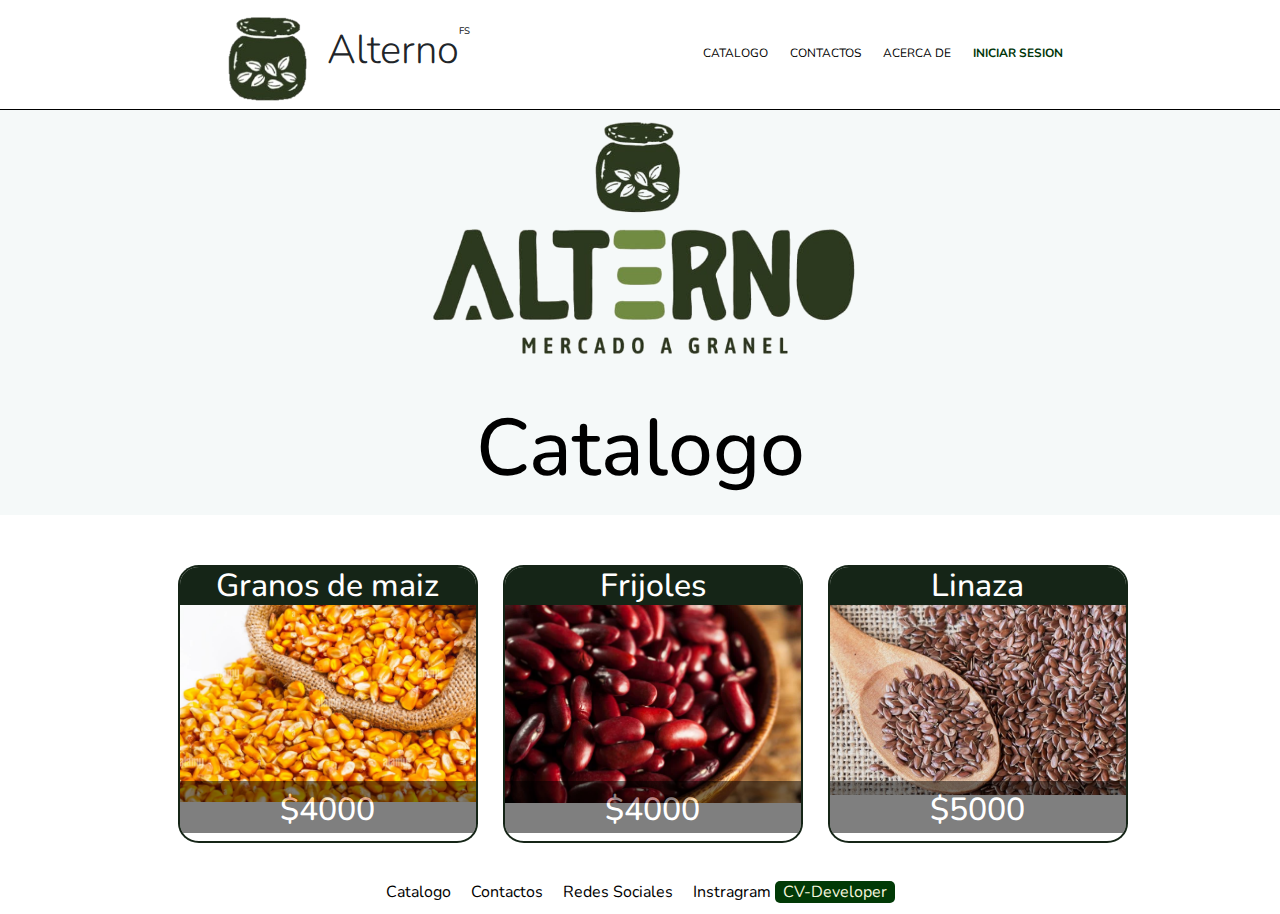
<file: index.html>
<!DOCTYPE html>
<html lang="en">
	<head>
		<meta charset= "utf-8">
		<link rel="stylesheet" href="css/stylemovil.css">										
		<meta name="viewport"  content="width=device-width initial-scale=1.0">
		<link rel="stylesheet" type="text/css" href="css/slider.css">
    	<link
	    rel="stylesheet"
    	href="https://unpkg.com/swiper/swiper-bundle.min.css"
    	/>         
		<link rel="stylesheet" href="https://cdnjs.cloudflare.com/ajax/libs/font-awesome/5.15.3/css/all.min.css" integrity="sha512-iBBXm8fW90+nuLcSKlbmrPcLa0OT92xO1BIsZ+ywDWZCvqsWgccV3gFoRBv0z+8dLJgyAHIhR35VZc2oM/gI1w==" crossorigin="anonymous" />
		<link rel="stylesheet" href="https://use.fontawesome.com/releases/v5.0.13/css/all.css" integrity="sha384-DNOHZ68U8hZfKXOrtjWvjxusGo9WQnrNx2sqG0tfsghAvtVlRW3tvkXWZh58N9jp" crossorigin="anonymous">  
		<link rel="stylesheet" href="https://stackpath.bootstrapcdn.com/bootstrap/4.5.2/css/bootstrap.min.css">
		<link rel="stylesheet" href="css/main.css">		
		<link rel="stylesheet" href="https://cdnjs.cloudflare.com/ajax/libs/animate.css/4.1.1/animate.min.css"/>
		<link rel="preconnect" href="https://fonts.gstatic.com">
		<link href="https://fonts.googleapis.com/css2?family=Kaushan+Script&display=swap" rel="stylesheet">
		<link rel="preconnect" href="https://fonts.gstatic.com">
		<link href="https://fonts.googleapis.com/css2?family=Kaushan+Script&family=Lato:wght@300;400;700&family=Zilla+Slab:wght@500&display=swap" rel="stylesheet">
		<script src="https://ajax.googleapis.com/ajax/libs/jquery/2.1.4/jquery.min.js"></script>
		<title>Alterno</title>
	</head>
	<body>
		<main>
			<i class="fa fa-th" id="btn-detalles"  onclick="desplegarItems()"></i>
			<i class="fas fa-eye" id="beepc" onclick="vistaEscritorio()" ></i>			
				
			<header>							
				<div class="container-header">
					<!--
					<nav id="main-movil" class="main-movil">
						<div class="container-menu-movil">
							<input id="responsive-menu" type="checkbox">
							<label id="label-menu" for="responsive-menu"><span id="menu-icon"></span></label>
							
							<ul  >
								<a href = "index.html" >
									<li href= "index.html" ><label class="fa fa-home" style="color: #E12A80; margin-left: -40px;" ></label></li>
								</a>
								<a href = "index.html" >
									<li  >CATALOGO</li>
								</a>
								<a href = "contactos.html" >
									<li >CONTACTOS </li>
								</a>
								<a href = "">
									<li >ACERCA DE </li>
								</a>																
								<li style="color: #E12A80; font-weight: bold;">INICIAR SESION</li>
							</ul>
				 
				   
							<ul id="social-media">
								<li>
									<a href="">
										<i class="fab fa-facebook"></i>                        
									</a>
								</li>
								<li>
									<a href="index-slider.html">
										<i class="fab fa-whatsapp"></i>                        
									</a>
								</li>
								<li>
									<a href=""></a>
										<i class="fab fa-twitter"></i>                        
									</a>
								</li>
								<li>
									<a href="">
										<i class="fab fa-linkedin"></i>
									  
									</a>
								</li>
								<li>
									<a href="">
										<i class="fab fa-instagram"></i>
									
									</a>
								</li>
							</ul>
						</div>
					</nav>	
					-->					
					<div  class="container-logo-title">		
						<div class="contenedor-img">
							<img  id="zumbido" class="img-logo animate__animated animate__swing animate__normal" src="logo.png">
						</div>								
						<h1 >Alterno</h1>
						<h2 style="font-size: 0.6em; margin-top: 20px;">FS </h2>
					</div>
	
					<div id="menu-desplegable" class="container-menu">
						<nav class="menu"></nav>
							<ul  class=" menu-ul">
							<a href = "iu.html" >
								<li href= "iu.html" ><label class="fa fa-home" style="color: #02350f" ></label></li>
							</a>
							<a href = "admin.html" >
								<li  >CATALOGO</li>
							</a>
							<a>
								<li >CONTACTOS </li>
							</a>
							<a href = "" >
								<li >ACERCA DE </li>
							</a>																
							<li style="color: #023609; font-weight: bold;">INICIAR SESION</li>
						</ul>
					</div>					
				</div>
			</header>	
			<div class="info-container" >		
				<img id="img-home" src="alterno.png" class="overflow-img animate__animated animate__fadeIn img-tam-mediano">							
				<h1 id="info-title" class=" fuente-tam color-verde animate__animated animate__fadeIn"> Catalogo</h1>		
				<div id="div-index" class="animate__animated animate__flipInX">										
				</div>				
			</div>

			<div class="cards-container" >
				<figure class="figure-container">					
					<h1 class="h-productos">Granos de maiz</h1>	
					<div class="div-imagen">
						<img class="imagen-producto"  src="imgs/maiz.jpg" >						
					</div>
					<div class="div-detalles-producto">
						<h2>$4000</h2>						
					</div>															
					<!-- contenedor de  los items del menu-->																		
				</figure>	
				<figure class="figure-container">					
					<h1 class="h-productos">Frijoles</h1>	
					<div class="div-imagen">
						<img class="imagen-producto"  src="imgs/frijoles.jpg" >						
					</div>
					<div class="div-detalles-producto">
						<h2>$4000</h2>						
					</div>															
					<!-- contenedor de  los items del menu-->																		
				</figure>	
				<figure class="figure-container">					
					<h1 class="h-productos">Linaza</h1>	
					<div class="div-imagen">
						<img class="imagen-producto"  src="imgs/linaza.jpg" >						
					</div>
					<div class="div-detalles-producto">
						<h2>$5000</h2>						
					</div>															
					<!-- contenedor de  los items del menu-->																		
				</figure>	
				<!-- FIGURES ANTIGUAS 
				<figure class="figure-container">
					<h1 class="entrar-detalles titulo-producto">Meriendas</h1>
					<div class="div-figure" >
							<img class="entrar-detalles accion-icono"  src="imgs/Meriendas.png" >						
						<p class="sona0">aqui tenemos postres Yogurt y ensaladas de frutas
							<span class="puntos0  puntos2" style="color:rgb(126, 126, 126)">...Leer Más</span>	
							<span  class="text0" id="text2">													
							Lorem ipsum dolor sit amet, consectetur adipisicing elit, sed do eiusmod
							tempor incididunt ut labore et dolore magna aliqua. Ut enim ad minim veniam,
							quis nostrud exercitation ullamco laboris nisi ut aliquip ex ea commodo
							consequat. Duis aute irure dolor in reprehenderit in voluptate velit esse
							
							<span style="color:rgb(163, 161, 161)"><br> <br>Leer Menos</span></p>																									
					</div>

					
					<div class="contenedor-swiper-tarjetas">					
						<div class="contenedor-todo-swiper">						 	
						   <div class="swiper-container mySwiper">
							 <div class="swiper-wrapper">

							   <div class="swiper-slide">
								   <h5>Postres $40,000</h5>
								   <img src="imgs/postres.jpg" >	
							   </div>
							   <div class="swiper-slide">
								   <h5>Cafe $40,000</h5>
								   <img src="imgs/cafe.jpg" >	
							   </div>
							   <div class="swiper-slide">
								   <h5>Yogurt $40,000</h5>
								   <img src="https://encrypted-tbn0.gstatic.com/images?q=tbn:ANd9GcTBVOX9PAU-3ri7eDwGo75eE6r2jTjDq42hiJZ5tNLQnU888kvLnvDAWgmVnAfNy3dLGKg&usqp=CAU" >	
							   </div> 
							   <div class="swiper-slide">
								<h5>Ensalada de Frutas $40,000</h5>
								<img src="https://image.freepik.com/foto-gratis/ensalada-frutas-taza-llevar-aislado-blanco_185193-17073.jpg" >	
								</div> 
								<div class="swiper-slide">
									<h5>Sandwitch $40,000</h5>
									<img src="https://encrypted-tbn0.gstatic.com/images?q=tbn:ANd9GcTBVOX9PAU-3ri7eDwGo75eE6r2jTjDq42hiJZ5tNLQnU888kvLnvDAWgmVnAfNy3dLGKg&usqp=CAU" >	
								</div> 
								<div class="swiper-slide">
									<h5>Colita Cubana $40,000</h5>
									<img src="https://image.freepik.com/vector-gratis/cafe-realista-vaso-papel-desechable-tapa_208581-527.jpg" >	
								</div> 
							 </div>

							 <div class="swiper-button-next"></div>
							 <div class="swiper-button-prev"></div>
							 <div class="swiper-pagination"></div>
						   </div>										
					   </div>							   
					   <div class="contenedor-tarjetas-info">							
							   <div class="tarjeta-info about">
								   <h4>Detalles</h4> 
								   <p class="p-about">tempor incididunt ut labore et dolore magna aliqua. Ut enim ad minim veniam,
								   quis nostrud exercitation ullamco laboris nisi ut aliquip ex ea commodo
								   consequat. Duis, Lorem ipsum dolor sit amet, consectetur adipisicing elit, sed do eiusmod
								   tempor incididunt ut labore et dolore magna aliqua. Ut enim ad minim veniam,							
								   quis nostrud exercitation ullamco laboris nisi ut aliquip ex ea LIMITE.								
								   </p>
							   </div>
							   <div class="tarjeta-info contenido">
								   <h4>Contenido</h4> 						
								   <h6>Personalizable</h6>	
									<div class="contenido-personalizable">										
										<h7>Tipo de ancheta:</h7>
										<select name="select" class="variantes-producto"  >
											<option value="1">postres</option>
											<option value="2">cafe</option>
											<option value="3">yogurt</option>
											<option value="4">cubanos</option>
										</select>	
										  <h7>Descripción:</h7>										 
										  <textarea   type="descripcion" name="descripcion" rows="3" cols="10" class="descripcion-productos" name="descripcion"  placeholder="Escribe aquí tu descripción.."></textarea>									 										  
									</div>
							   </div>
							   <div class="tarjeta-info orden">
								   <h4 class="h4-orden">Orden</h4> 
								   <div class="cantidad-unidades">	
									<button class="btn-comprar">comprar</button>	
									<span class="span-cantidad">
										<button  class="botones-unidades disminuir-productos" >-</button>
										<input type="text" class="cantidad-producto"  value="1">
										<button  class="botones-unidades aumentar-productos ">+</button>																															
									</span>																				
								</div>							
							   </div>
					   </div>
				   </div>	
				</figure>	
				-->													
			</div>			
						
				
			<nav class=" nav-barra-inferior animate__animated animate__fadeIn">
				<a href = "index.html" class="margen-derecha">Catalogo</a>
				<a href = "contactos.html" class="margen-derecha" class="margen-derecha">Contactos</a>				
				<a href = "https://www.facebook.com/profile.php?id=100009055449064" class="margen-derecha">Redes Sociales</a>	
				<a href = "https://www.instagram.com/castelll0009">Instragram</a>		
				<a style="background-color: #013a06; border-radius: 5px; padding-left: 8px; padding-right: 8px; color: beige;"  href = "https://drive.google.com/file/d/1NDsNjMkE4laC038JCCZmbtsV9ulMIvaF/view?usp=sharing">CV-Developer</a>	
			</nav>				
			
		</main>	  
		<audio id="buzz">	  
	  		<source src="buzz.mp3" type="audio/mpeg">
	  		Your browser does not support the audio element.
		</audio>

		<script src="js/app.js"></script>			
		<script src="js/menu.js"></script>			
		<script src="js/buttom_menu.js"></script>	
		<script src="js/jquery.js"></script>  		
		 <!-- Swiper JS -->
	    <script src="https://unpkg.com/swiper/swiper-bundle.min.js"></script>
	    <!-- Initialize Swiper -->
	    <script src="js/slider.js"></script> 		
	</body>
</html>
</file>
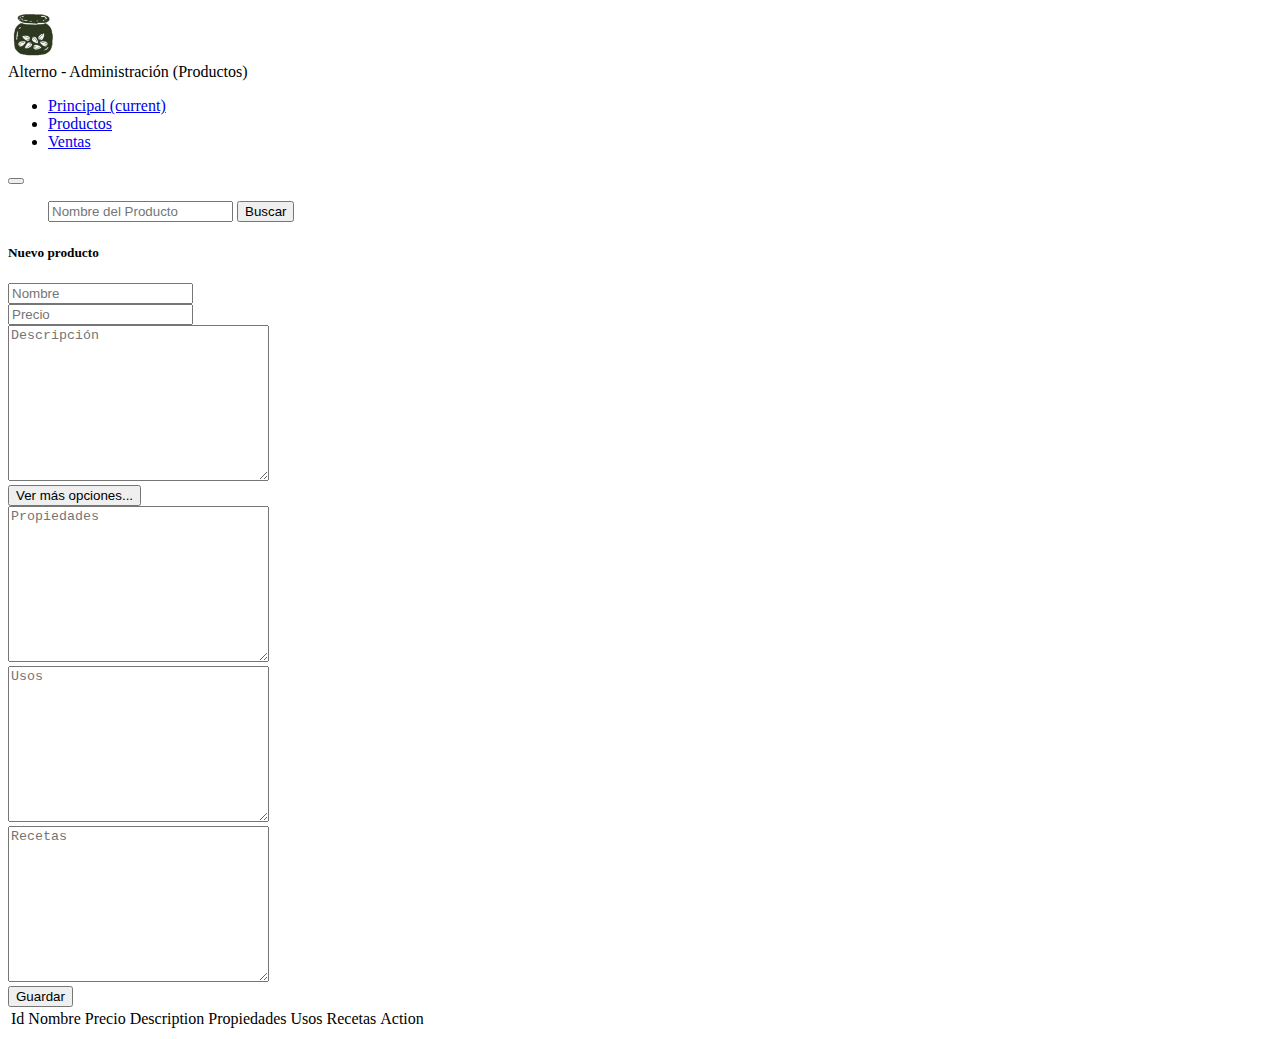
<file: admin.html>
<!DOCTYPE html>
<html lang="en">
  <head>
    <meta charset="UTF-8">
    <title>Admin Alterno App</title>
    <!-- BOOTSTRAP 4 LUX -->
    <link rel="stylesheet" href="https://bootswatch.com/4/lux/bootstrap.min.css">
    <!-- FONT AWESOME -->
    <link rel="stylesheet" href="https://use.fontawesome.com/releases/v5.6.3/css/all.css" integrity="sha384-UHRtZLI+pbxtHCWp1t77Bi1L4ZtiqrqD80Kn4Z8NTSRyMA2Fd33n5dQ8lWUE00s/" crossorigin="anonymous">
  </head>
  <body>

    <!-- NAVIGATION  -->
    <nav class="navbar navbar-expand-lg navbar-dark bg-dark">
      
      <div class="contenedor-img">
        <img  id="zumbido" class="img-logo" style="width: 50px;" src="logo.png">
      </div>
      <a class="navbar-brand" style="user-select: none;">Alterno - Administración (Productos)</a>

      <div class="collapse navbar-collapse" id="navbarColor02">
        <ul class="navbar-nav mr-auto">
          <li class="nav-item active">
            <a class="nav-link" href="index.html">Principal
              <span class="sr-only">(current)</span>
            </a>
          </li>
          <li class="nav-item">
            <a class="nav-link" href="#">Productos</a>
          </li>
          <li class="nav-item">
            <a class="nav-link" href="admin_ventas.html">Ventas</a>
          </li>
        </ul>

        <button class="navbar-toggler" type="button" data-toggle="collapse" data-target="#navbarSupportedContent" aria-controls="navbarSupportedContent" aria-expanded="false" aria-label="Toggle navigation">
          <span class="navbar-toggler-icon"></span>
        </button>

        <div class="collapse navbar-collapse" id="navbarSupportedContent">
          <ul class="navbar-nav ml-auto">
            <form class="form-inline my-2 my-lg-0">
              <input name="search" id="search" class="form-control mr-sm-2" type="search" placeholder="Nombre del Producto" aria-label="Search">
              <button class="btn btn-secondary my-2 my-sm-0" type="submit">Buscar</button>
            </form>
        </div>
      </div>
    </nav>

    <div class="container">
      <div class="row p-4">
        <div class="col-md-5">
          <div class="card">
            <div class="card-body">
              <!-- FORM TO ADD PRODUCTS -->
              <form id="product-form">

                <div class="form-group">
                  <h5 id="name-action">Nuevo producto</h5>
                </div>
                <input name='productId' type='hidden' id='productId'>
                <div class="form-group">
                  <input type="text" id="name" placeholder="Nombre" class="form-control" required="required">
                </div>
                <div class="form-group">
                  <input type="number" min="0" step="50" id="price" placeholder="Precio" class="form-control" required="required">
                </div>
                <div class="form-group">
                  <textarea id="description" cols="30" rows="10" class="form-control" placeholder="Descripción" required="required" style="height: 150px;"></textarea>
                </div>

                <div class="form-group">
                  <button id="collapse-btn" type="button" class="btn btn-block text-left dropdown-toggle" data-toggle="collapse" data-target="#collapseForm" aria-expanded="false" aria-controls="collapseForm"> 
                    Ver más opciones... 
                  </button>
                </div>
                <div id="collapseForm" class="collapse in">
                  <div class="form-group">
                    <textarea id="properties" cols="30" rows="10" class="form-control" placeholder="Propiedades" style="height: 150px;"></textarea>
                  </div>
                  <div class="form-group">
                    <textarea id="uses" cols="30" rows="10" class="form-control" placeholder="Usos" style="height: 150px;"></textarea>
                  </div>
                  <div class="form-group">
                    <textarea id="recipes" cols="30" rows="10" class="form-control" placeholder="Recetas" style="height: 150px;"></textarea>
                  </div>
                </div>
                <button type="submit" class="btn btn-primary btn-block text-center">
                  Guardar
                </button>

              </form>
            </div>
          </div>
        </div>

        <!-- TABLE  -->
        <div class="col-md-7">
          <!-- RESULTADOS DE PRUEBA -->
          <div class="card my-4" id="product-result">
            <div class="card-body">
              <!-- SEARCH -->
              <ul id="container"></ul>
            </div>
          </div>
          

          <table class="table table-bordered table-sm">
            <thead>
              <tr>
                <td>Id</td>
                <td>Nombre</td>
                <td>Precio</td>
                <td>Description</td>
                <td>Propiedades</td>
                <td>Usos</td>
                <td>Recetas</td>
                <td>Action</td>
              </tr>
            </thead>
            <tbody id="products"></tbody>
          </table>
        </div>
      </div>
    </div>

    <script
      src="https://code.jquery.com/jquery-3.3.1.min.js"
      integrity="sha256-FgpCb/KJQlLNfOu91ta32o/NMZxltwRo8QtmkMRdAu8="
      crossorigin="anonymous"></script>
    <!-- Frontend Logic -->
    <script src="js/app.js"></script>
    <script src="https://ajax.googleapis.com/ajax/libs/jquery/3.5.1/jquery.min.js"></script>
    <script src="https://stackpath.bootstrapcdn.com/bootstrap/4.3.1/js/bootstrap.min.js" integrity="sha384-JjSmVgyd0p3pXB1rRibZUAYoIIy6OrQ6VrjIEaFf/nJGzIxFDsf4x0xIM+B07jRM" crossorigin="anonymous"></script>
  </body>

</html>
</file>
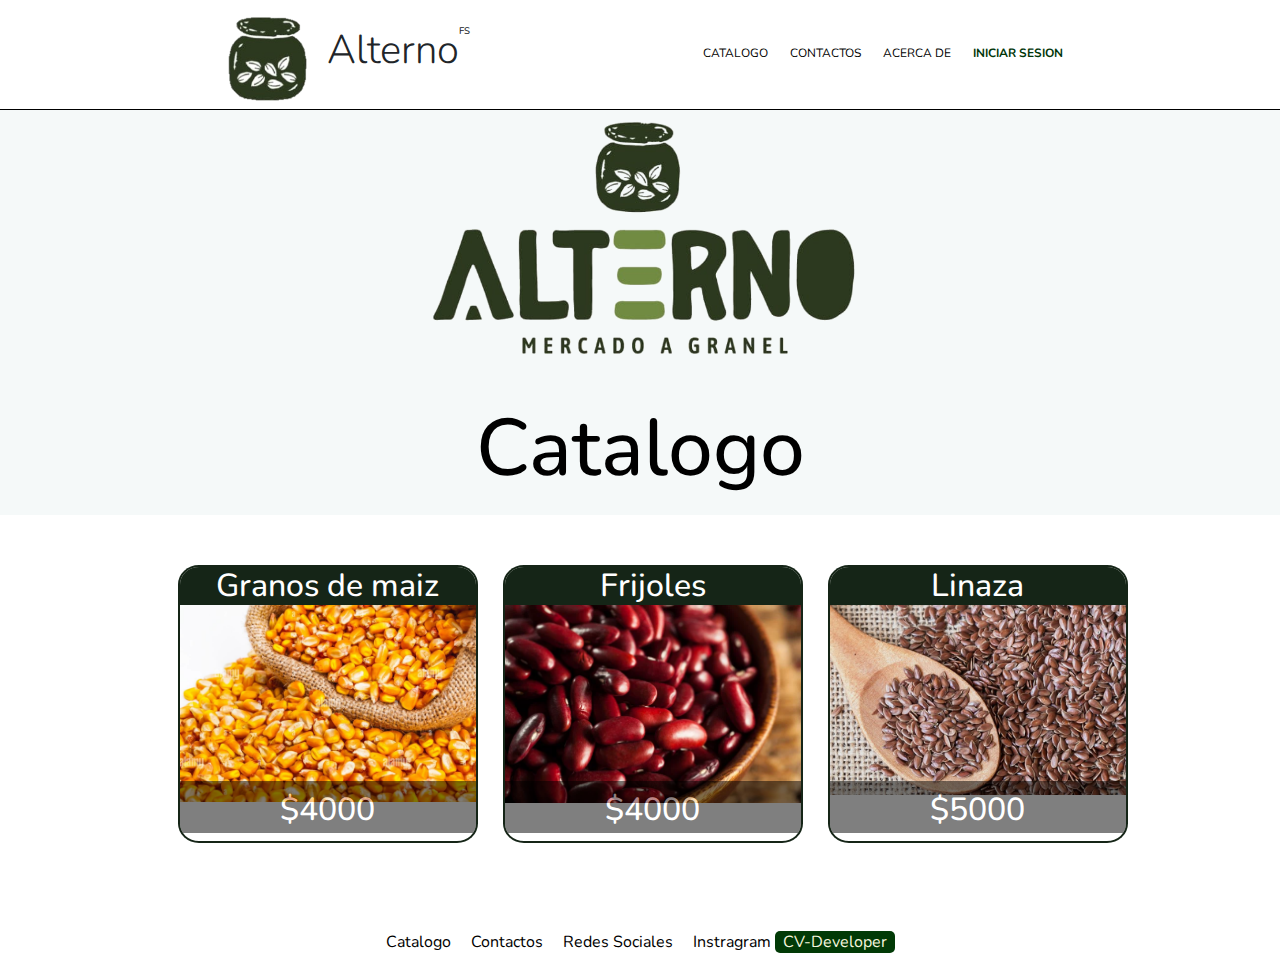
<file: IU.html>
<!DOCTYPE html>
<html lang="en">
	<head>
		<meta charset= "utf-8">
		<link rel="stylesheet" href="css/stylemovil.css">										
		<meta name="viewport"  content="width=device-width initial-scale=1.0">
		<link rel="stylesheet" type="text/css" href="css/slider.css">
    	<link
	    rel="stylesheet"
    	href="https://unpkg.com/swiper/swiper-bundle.min.css"
    	/>         
		<link rel="stylesheet" href="https://cdnjs.cloudflare.com/ajax/libs/font-awesome/5.15.3/css/all.min.css" integrity="sha512-iBBXm8fW90+nuLcSKlbmrPcLa0OT92xO1BIsZ+ywDWZCvqsWgccV3gFoRBv0z+8dLJgyAHIhR35VZc2oM/gI1w==" crossorigin="anonymous" />
		<link rel="stylesheet" href="https://use.fontawesome.com/releases/v5.0.13/css/all.css" integrity="sha384-DNOHZ68U8hZfKXOrtjWvjxusGo9WQnrNx2sqG0tfsghAvtVlRW3tvkXWZh58N9jp" crossorigin="anonymous">  
		<link rel="stylesheet" href="https://stackpath.bootstrapcdn.com/bootstrap/4.5.2/css/bootstrap.min.css">
		<link rel="stylesheet" href="css/main.css">		
		<link rel="stylesheet" href="https://cdnjs.cloudflare.com/ajax/libs/animate.css/4.1.1/animate.min.css"/>
		<link rel="preconnect" href="https://fonts.gstatic.com">
		<link href="https://fonts.googleapis.com/css2?family=Kaushan+Script&display=swap" rel="stylesheet">
		<link rel="preconnect" href="https://fonts.gstatic.com">
		<link href="https://fonts.googleapis.com/css2?family=Kaushan+Script&family=Lato:wght@300;400;700&family=Zilla+Slab:wght@500&display=swap" rel="stylesheet">
		<script src="https://ajax.googleapis.com/ajax/libs/jquery/2.1.4/jquery.min.js"></script>
		<title>Alterno</title>
	</head>
	<body>
		<main>
			<i class="fa fa-th" id="btn-detalles"  onclick="desplegarItems()"></i>
			<i class="fas fa-eye" id="beepc" onclick="vistaEscritorio()" ></i>			
				
			<header>							
				<div class="container-header">
					<!--
					<nav id="main-movil" class="main-movil">
						<div class="container-menu-movil">
							<input id="responsive-menu" type="checkbox">
							<label id="label-menu" for="responsive-menu"><span id="menu-icon"></span></label>
							
							<ul  >
								<a href = "index.html" >
									<li href= "index.html" ><label class="fa fa-home" style="color: #E12A80; margin-left: -40px;" ></label></li>
								</a>
								<a href = "index.html" >
									<li  >CATALOGO</li>
								</a>
								<a href = "contactos.html" >
									<li >CONTACTOS </li>
								</a>
								<a href = "">
									<li >ACERCA DE </li>
								</a>																
								<li style="color: #E12A80; font-weight: bold;">INICIAR SESION</li>
							</ul>
				 
				   
							<ul id="social-media">
								<li>
									<a href="">
										<i class="fab fa-facebook"></i>                        
									</a>
								</li>
								<li>
									<a href="index-slider.html">
										<i class="fab fa-whatsapp"></i>                        
									</a>
								</li>
								<li>
									<a href=""></a>
										<i class="fab fa-twitter"></i>                        
									</a>
								</li>
								<li>
									<a href="">
										<i class="fab fa-linkedin"></i>
									  
									</a>
								</li>
								<li>
									<a href="">
										<i class="fab fa-instagram"></i>
									
									</a>
								</li>
							</ul>
						</div>
					</nav>	
					-->					
					<div  class="container-logo-title">		
						<div class="contenedor-img">
							<img  id="zumbido" class="img-logo animate__animated animate__swing animate__normal" src="logo.png">
						</div>								
						<h1 >Alterno</h1>
						<h2 style="font-size: 0.6em; margin-top: 20px;">FS </h2>
					</div>
	
					<div id="menu-desplegable" class="container-menu">
						<nav class="menu"></nav>
							<ul  class=" menu-ul">
							<a href = "index.html" >
								<li href= "index.html" ><label class="fa fa-home" style="color: #02350f" ></label></li>
							</a>
							<a href = "admin.html" >
								<li  >CATALOGO</li>
							</a>
							<a>
								<li >CONTACTOS </li>
							</a>
							<a href = "" >
								<li >ACERCA DE </li>
							</a>																
							<li style="color: #023609; font-weight: bold;">INICIAR SESION</li>
						</ul>
					</div>					
				</div>
			</header>	
			<div class="info-container" >		
				<img id="img-home" src="alterno.png" class="overflow-img animate__animated animate__fadeIn img-tam-mediano">							
				<h1 id="info-title" class=" fuente-tam color-verde animate__animated animate__fadeIn"> Catalogo</h1>		
				<div id="div-index" class="animate__animated animate__flipInX">										
				</div>				
			</div>

			<div class="cards-container" >
				<figure class="figure-container">					
					<h1 class="h-productos">Granos de maiz</h1>	
					<div class="div-imagen">
						<img class="imagen-producto"  src="imgs/maiz.jpg" >						
					</div>
					<div class="div-detalles-producto">
						<h2>$4000</h2>						
					</div>															
					<!-- contenedor de  los items del menu-->																		
				</figure>	
				<figure class="figure-container">					
					<h1 class="h-productos">Frijoles</h1>	
					<div class="div-imagen">
						<img class="imagen-producto"  src="imgs/frijoles.jpg" >						
					</div>
					<div class="div-detalles-producto">
						<h2>$4000</h2>						
					</div>															
					<!-- contenedor de  los items del menu-->																		
				</figure>	
				<figure class="figure-container">					
					<h1 class="h-productos">Linaza</h1>	
					<div class="div-imagen">
						<img class="imagen-producto"  src="imgs/linaza.jpg" >						
					</div>
					<div class="div-detalles-producto">
						<h2>$5000</h2>						
					</div>															
					<!-- contenedor de  los items del menu-->																		
				</figure>	
								
			</div>	
			<div class="cards-container" id="cards-container-mysql">				
			</div>
						
				
			<nav class=" nav-barra-inferior animate__animated animate__fadeIn">
				<a href = "index.html" class="margen-derecha">Catalogo</a>
				<a href = "contactos.html" class="margen-derecha" class="margen-derecha">Contactos</a>				
				<a href = "https://www.facebook.com/profile.php?id=100009055449064" class="margen-derecha">Redes Sociales</a>	
				<a href = "https://www.instagram.com/castelll0009">Instragram</a>		
				<a style="background-color: #013a06; border-radius: 5px; padding-left: 8px; padding-right: 8px; color: beige;"  href = "https://drive.google.com/file/d/1NDsNjMkE4laC038JCCZmbtsV9ulMIvaF/view?usp=sharing">CV-Developer</a>	
			</nav>				
			
		</main>	  
		<audio id="buzz">	  
	  		<source src="buzz.mp3" type="audio/mpeg">
	  		Your browser does not support the audio element.
		</audio>

		<script src="js/app.js"></script>				
		<script src="js/menu.js"></script>			
		<script src="js/buttom_menu.js"></script>	
		<script src="js/jquery.js"></script>  		
		 <!-- Swiper JS -->
	    <script src="https://unpkg.com/swiper/swiper-bundle.min.js"></script>
	    <!-- Initialize Swiper -->
	    <script src="js/slider.js"></script> 		
	</body>
</html>
</file>
<file: css/stylemovil.css>
@import url('https://fonts.googleapis.com/css?family=Nunito:300,400');

*{
    margin: 0;
    padding: 0;
    box-sizing: border-box;
    font-family: 'Nunito', sans-serif;
}

header{
    width: 100%;
    height: 110px;
    border-bottom: 1px solid var(--main-primary);
    position: fixed;
    z-index: 100;
    justify-content: center;
    text-align: center;
    background: white;    
    top: 0;    
    left: 0;        
}
.logo{   
    cursor: pointer;
}
.container-header{         
    justify-content: center;    
    width: 100%;
    max-width: 1220px;    
    display: flex;
    text-align: center;        
    position: relative;
    margin: auto;    
    
    /*margin-right: 0px;*/
}
.contenedor-img{
    width: 100%;
    height: auto;
    min-width: max-content;
    max-width: max-content;
    
}

.container-logo-title{          
    display: flex;
    margin-top: 5px;    
    margin-left: 20px;  
    position: relative;    
}

.container-logo-title img {    
    width: 100%;
    height: auto;  
    max-width: 100px;  
}

.container-logo-title h1{
    padding-top: 5px;
    font-weight: 300;
    margin-top: 16px;
    margin-left: 10px;
}
#label-menu{
    padding: 0;
}


/*///////////////////////////SOLO PC//////////////////////////////////////////////////////////////////////////////////////*/
/*/////////////////////////////////////////////////////////////////////////////////////////////////////////////////*/
/*/////////////////////////////////////////////////////////////////////////////////////////////////////////////////*/
@media screen and (min-width: 700px){	

    .container-logo-title{      
    padding-right: 200px;
}
    .container-menu-movil{        
        display: none;     
    }
    
.container-menu{
    /*    display: flex;*/
        margin-top: 20px;
        margin-right:  10px;
    }
    
    .menu{
        position: absolute;
        right: 10px;
        margin-top: 20px;    
    }
    
    .menu ,ul{     
        display: flex;
    }
    
    .menu ul ,li{        
        list-style: none;
        font-size: 12px;    
        color: black;
        padding: 20px 10px;
        border: 1px solid transparent;
        border-top: 4px solid transparent;
        cursor: pointer;
        transition: border 300ms;
        position: relative;
    }
    
    .menu ul li label,
    .menu ul li Span{
        color: #868686;
    }
    
    .menu ul  ,li:hover{
        text-decoration: none;
        border: 1px solid #eeeeee;    
        border-top: 4px solid #000;    
        
    }
    
    .menu ul li ,span{
        font-size: 14px;
        position: relative;    
    }
    
    .menu ul li ,label{
        font-size: 25px;
        position: relative;
        top: -6px;
    }
    
    
    /*Submenu*/
    
    .submenu-ul{   
        /*z-index: 1;         */
        width: 300px;
        position: absolute;    
        left: 0;
        flex-direction: column;
        border: 1px solid #eeeeee;
        background: white;
        border-bottom: 1px solid #e7e5e5;
        padding: 10px;
    }
    .submenu-ul :hover{               
        border-bottom: 1px solid #eeeeee;    
        border-top: 1px solid #eeeeee;    
        /*border-left: none;
        border-right: none;*/
        
    }
    
    /*
    .menu ul li ul ,li{
        padding: 10px 20px;
        border-bottom: 1px solid #eeeeee;
        font-weight: 100;
        font-size: 14px;
        position: relative;
    }
    */
    .submenu-ul-li{
        padding: 10px 20px;
        border-bottom: 1px solid #eeeeee;
        font-weight: 100;
        font-size: 14px;
        position: relative;
    }
    
    .menu ul li ul ,li:hover{
        background: #FAFAFA;    
    }
    
    /*
    .menu ul li ul li ul{
        position: absolute;
        left: 287px;
        top: 0;
    }*/
    .submenu-web-ul-li-ul{
        position: absolute;
        left: 287px;    
        top: 0px;
    
    }
    
}
/*//////////////////////////////////MOVIL/////////////////////////////////////////////////////////////////////////////*/
/*/////////////////////////////////////////////////////////////////////////////////////////////////////////////////*/

@media screen and (max-width: 700px){  

@import url(https://use.fontawesome.com/releases/v5.0.6/css/all.css);
@import url(https://fonts.googleapis.com/css?family=Oswald:400|Raleway:400,700,400italic,700italic);
    
  
    header{
        height: 90px;
        margin-bottom: -50px;
    }
    .container-logo-title img {            
        width: 100%;
        height: auto;  
        max-width: 80px;  
    }
    .container-menu{        
        display: none;
    }
   
    .container-header{

        margin-left: -10.5px; 
        padding: 0;  
        text-align: center;      
        justify-content: center;
        width: 100%;        
    }


}
</file>
<file: css/main.css>
:root {
	--main-primary: #000;
	--main-primary-dark: #000;
	--main-secondary: #000;
	--main-secondary-dark: #000;
}
body{		
	font-family: 'Kaushan Script', cursive;
	font-family: 'Lato', sans-serif;
	font-family: 'Zilla Slab', serif;
	-webkit-user-select: none;		
}
main{				
	padding: 10px;				
}

#info-title{
	padding-top: 50px;		
	color: var(--main-primary);
	margin-top: -80px;
	font-size: 5em;
}
#zumbido{	
	cursor: pointer;
}
#zumbido{	
	cursor: pointer;
}

#zumbido:active {	
	animation: step-start;
	animation-duration: 0.2s;
}

#img-home{	
	margin-top: -50px;
	width: 40%;	
	border-radius: 20%;   	
	box-shadow: none;	
	overflow: hidden; 			
}

a{
	color: var(--main-primary);	
}
article{	
	margin-top: 10px;	
	position: relative;	
	
}
.quitar-float{
	float: none;
} 
.center {
  margin: auto;
  width: 100%;
  border: none;
  /*border: 3px solid green;*/
  padding: 10px;
}
.espacio-arriba{
	margin-top:50px;
}
.fuente-kaushan{
	font-family: 'Kaushan Script', cursive;
}
.fuente-lato{
	font-family: 'Kaushan Script', cursive;
	font-family: 'Lato', sans-serif;
	font-family: 'Zilla Slab', serif;
}
.fuente-tam{
	font-size: 3.5em;	
}
.color-verde{
	color: var(--main-primary);
}
.margen-derecha{
	margin-right: 1em;
}
.fondo-gris{
	background-color: #eee;
}


.no-lista{
	margin:	0px;
	padding: 0px;
}
.no-lista li{
	list-style-type: none;
}
.padding-largo{
	padding: 5px 10px;
}
.inline-block-barra{
	float:none;	
	display: inline-block;	
	margin-right: -4px;
}
.inline-block{
	float:none;	
	display: inline-flex;	
}
.img-tam{
	max-width: 100%;
}
.fuente-tam-mediano{
	font-size: 1.5em;
}
.fuente-tam-mediogrande{
	font-size: 2em;
}
.fuente-color-negro{
	color: #000000;
}
.restraso-uno{
	animation-delay: 1s;
	-webkit-animation-delay: 1s;
	-moz-animation-delay: 1s;	
}
.restraso-2{	
	animation-delay: 2s;
}
h1{
	animation-delay: 0.5s;
}
li{

    text-decoration: none;
}
a{
    text-decoration: none;
}

h2{
	animation-delay: 2s;
}
#div-index{
	animation-delay: 1s;	
}
.img-tam-mediano{
	max-width: 50%;
}
.animacion-adelanto-1{
	animation-delay: -1s;
}
#h1-menu{
	animation-delay: -0.01s;
}
#img-articulo{
	animation-delay: 0.5s;
}

/*	INFO CONTAINER INFORMACION NORMAL DE LA PAGINA WEB*/
.info-container{	
	padding: 10px;
	margin-left: -10px;
	margin-right: -10px;
	overflow: hidden;
	background-color: #F5F9F9; 
	text-align: center;
	margin-top: 80px;
}
.img-logo{	
	width: 9%;		
}


.cards-container{
	text-align: center;
	justify-content: center;
	width: auto;
	display: flex;	
	flex-direction: row;		
	flex-wrap: wrap;		
	position: relative;	
  }

.div-imagen{	
	width: 100%;	
	
}

.figure-container{		
	position: relative;
	background-color: white;
	border-color: rgb(118, 177, 0);
	border-radius: 7%;
	border: 2px solid  rgba(0, 17, 2, 0.918);;
	min-width: 300px;
	max-width: 300px;
	min-height: 300px;
	max-height: max-content;
	overflow: hidden;
	position: relative;			
}

.div-imagen{
  width: 100%;  
  display: block; 
}
img{
	width: 100%;	
}
.div-detalles-producto{	
	position: absolute;
	bottom: 0;
	width: 100%;
	margin: auto;
	text-align: center;
}

figure h1{
	color: white;
	font-size: 32px;
	margin-bottom: 0;
	background-color: rgba(0, 17, 2, 0.918);
}
figure h2{
	color: white;
	font-size: 32px;
	padding-top: 10px;
	padding-bottom: 3.7px;
	background-color: black;
	opacity: 0.5;
}


#iframe-map{		
	width : 600px;
	height : 500px;
	border-radius: 10px;
}	

.nav-barra-inferior{
	padding: 0px 0px 0px 0px;
	text-align: center;		
	margin-top: 10px;
}
#img-calidad{
	width: 500px; ; 
	margin: auto; 
}
.img-tercio{
	width: 500px;
	margin: auto;
}
#text{
	display:none;
}
#text2{
	display:none;
}
#text3{
	display:none;
}
#text4{
	display:none;
}
#text5{
	display:none;
}
#text6{
	display:none;
}
#text7{
	display:none;
}
#text8{
	display:none;
}
#text9{
	display:none;
}

.info-container div p{
	margin-top: 30px;	
}
.desaparecer-contenedor{
	display: none;
	opacity: 0;
	
}
.aparecer-contenedor{	
	position: relative;
	z-index: 1;
	display: block;
	opacity: 1;
}

.div-figure{						
	overflow: hidden;
	margin-top: -15px;
	padding: 10px;
	padding-top: 15px;
	padding-bottom: 0px;
	margin-left: -10px;		
	background-color: #fff;	
	background-color: #fff;
	border-radius: 20px;	
	z-index: 0;
}
#btn-detalles{			
	color: var(--main-primary);		
	font-size: 2em;
	position: fixed;		
	bottom: 48px;	
	right: 7.5px;
	opacity: 0.5;		
	z-index: 30;
	
}	

#btn-detalles:active{						
	
	opacity: 1;								
}	
span{
	font-size: 16px;
}
.accion-icono:active{
	border-radius: 150px;
	border: 15px solid var(--main-primary);
	width: 50%;	
	-webkit-user-drag: none;	
	-moz-user-select: none; 
   -webkit-user-select: none;
   -ms-user-select: none;
   user-select: none; 
}
#beepc{			
	color: var(--main-primary);		
	font-size: 2em;
	position: fixed;		
	bottom: 2px ;	
	right: 7.5px;
	opacity: 0.5;		
	z-index: 30;
	
}	

#beepc:active{									
	opacity: 1;						
}	

/*///////////////////////////////////////////////////////////////////*/
/*///////////////////////////////////////////////////////////////////*/
/*///////////////////////////////////////////////////////////////////*/
/*///////////////////////////////////////////////////////////////////*/
/*///////////////////////////////////////////////////////////////////*/
@media screen and (min-width: 700px){	
	.cards-container{
		margin: 50px;
	}
	.figure-container{	
		margin-left: 25px;
		margin-bottom: 25px;
		min-width: 300px;	
		min-height: max-content;	
		max-height: 710px;	
		max-height: 500px;	
		overflow: hidden;
		position: relative;			
	}
	figure{
		position: relative;		
	}
	
	figure:hover{		
		z-index: 1;				
		box-shadow: 2px 2px 4px var(--main-primary), 10px 10px 10px var(--main-primary);							
	}	

	.div-figure{					
		overflow: hidden;
		margin-top: -15px;
		padding: 10px;
		padding-top: 15px;
		padding-bottom: 0px;
		margin-left: -10px;				
		border-radius: 20px;	
		z-index: 0;				
	}
	
	
	.div-figure:hover{						
		margin-top: -15px;
		padding: 10px;
		padding-top: 15px;
		padding-bottom: 0px;
		margin-left: -10px;			
		max-height: max-content;							
		/*
		box-shadow: 2px 2px 4px var(--main-primary), 10px 10px 10px var(--main-primary);	*/
		
		border-radius: 20px;
		z-index: 2;
	}

	
}
/*movil///////////////////////////////////////////*/
/*movil///////////////////////////////////////////*/
@media screen and (max-width: 700px){	 

	#btn-detalles{			
		color: var(--main-primary);		
		font-size: 2em;
		position: fixed;		
		bottom: 48px;	
		right: 7.5px;
		opacity: 0.5;		
		z-index: 30;
		
	}	

	#btn-detalles:active{								
		opacity: 1;						
	}		

	#beepc{			
		color: var(--main-primary);		
		font-size: 2em;
		position: fixed;		
		bottom: 2px ;	
		right: 7.5px;
		opacity: 0.5;		
		z-index: 30;
		
	}	

	#beepc:active{									
		opacity: 1;						
	}		

	#img-home{	
		margin-top: -20px;	
		min-width: 340px; 
		min-height: auto;		
		padding-left: -20px;						
		/*box-shadow: 0px 0px 40px -5px; 	*/
		box-shadow: none;	
	}
	#info-title{	
		margin-top: -40px;
		font-size: 3em;
	}
	.img-logo{
		width: 20%;		
	}

	.cards-container{			
		width: 100%;	
		padding: 0;	
	}	
	
	figure:hover{			
		box-shadow: 2px 2px 4px var(--main-primary), 10px 10px 10px var(--main-primary);				
	}

	
	figure img{	
		width: 50%;
	}

	#iframe-map{		
		width : 350px;
		height : 350px;		
	}
	#img-calidad{
		width: 100%; ; 
		margin: auto; 
	}
	
	.img-tercio{
		width: 100%;
		margin: auto;
	}
		
	
}
</file>
<file: css/slider.css>
.contenedor-swiper-tarjetas{  
  transition: all 1s;
  position: relative;  
  width: 100%;
  height: 100%;
  bottom: 0;
  opacity: 0;
  display: block;
  z-index: -1;
}
.contenedor-todo-swiper{     
  transition: all 1s;
  width: 100%;      
  background: #eee;        
  font-family: Helvetica Neue, Helvetica, Arial, sans-serif;
  font-size: 14px;
  color: #000;
  margin: 0;
  padding: 0;  
  min-height: 450px;
  max-height: max-content;  
  position: relative;   
}

.swiper-container {
  background: transparent;
  position: relative;
  width: 100%;
  height: 100%;
  z-index: -1;
  display: block;  
  overflow: hidden; 
}
.swiper-container img {
  
}
     
.swiper-wrapper{
  max-width: 10px;
  max-height: max-content;    
}

.swiper-wrapper div img{
  width: 100%;       
}

.swiper-slide {    
  text-align: center;
  font-size: 18px;          
  /* Center slide text vertically */
  /*
  display: -webkit-box;
  display: -ms-flexbox;
  display: -webkit-flex;
  display: flex;
  */
  -webkit-box-pack: center;
  -ms-flex-pack: center;
  -webkit-justify-content: center;
  justify-content: center;
  -webkit-box-align: center;
  -ms-flex-align: center;
  -webkit-align-items: center;
  align-items: center;
  max-height: 560px;
  min-height: 560px;
}
.swiper-slide h5{
  position: absolute;  
  width: 100%;
  text-align: center;
  /*background: transparent;*/
  background-color: rgba(241, 28, 38, 0.5);
  font-weight: 500;   
  font-size:  1.2em;
  color: rgb(194, 14, 14);
  padding-top: 10px;
  padding-bottom: 10px;
}
.swiper-slide img {            
  padding: 2px -2px 200px -2px;
  margin-bottom: 0px;
  display: block;
  width: 100%;
  height: 100%;        
  object-fit: cover;
} 
/* .swiper-pagination span{
  background: white;
} */

/*liniesita blanca*/
.swiper-pagination-progressbar-fill{
  background: #ffffff;
  z-index: 1000;  
  --swiper-theme-color: white;
} 
.swiper-button-prev{
  --swiper-theme-color: white;
}   
.swiper-button-next{
  --swiper-theme-color: white;
}
.div-imagen{
  width: 100%;
  height: 100%;  
}
.contenedor-tarjetas-info{
  transition: all 1s;
  width: 100%;  
  position: absolute;  
  bottom: 0;
}
.tarjeta-info{
  transition: all 400ms;
  width: 100%;
  position: absolute;
  text-align: left;
  padding-left: 15px;
  padding-right:  15px;
  color: white;
  border-radius: 20px;         
  bottom: 0;
  cursor: pointer;  
  /*display:none;*/
}          
.tarjeta-info h4{
  font-size: 1.2em;
  font-weight: 400;
}
.about{        
  background: #F5745A;
  background: #6D41A1;
  z-index: 1;
  padding-bottom: 100px;
  min-height: 100px;
  height: 120px;
  max-height: 420px;          
} 
.about p{       
  opacity: 1;
  display: block;
} 
.contenido{     
  float:right;       
  background:#392823;        
  z-index: 2;
  padding-bottom: 70px;
  min-height: 50px;
  /*min-height: 420px;*/
  height: 10px;
  max-height: 420px;  
}     
.contenido img{    
  width: 55%;
  float: left; 
  padding-top: 45px;   
  display: flex;  
  vertical-align: middle;
  margin-left:-60px;   

}   
.contenido h6{
  font-style: italic;  
  position: absolute;
  opacity: 0.5;
  margin-top: 13px;
  margin-right: 15px;
  top: 0;
  right: 0;
}   
.contenido-personalizable{  
  text-align: right;
  display: flex;
  flex-flow: column;
  
}

.contenido p{                 
  /*opacity: 1; 
  display: block;       */
  opacity: 1; 
  display: block;     
     
}
.orden{         
  color: black; 
  background: #fffdf7;  
  z-index: 3;    
  min-height: max-content;
  height: 40px;
  max-height: 420px;      
}   
.orden h4{           
  padding-bottom:  8px;
  /*border-style: dotted;*/
  border-bottom:  dotted 3px black;     
}
.orden button{  
  margin-bottom:  10px;
  opacity: 0;         
  opacity: 1;
  display: inline-flex; 
  opacity: 1;        
}
.orden select{ 
  float: right;          
  margin-bottom:  10px;
  border: solid 1px grey;        
  opacity: 1;                
  display: block; 
}
input[type=descripcion]  {
  width: 100%;
  position: relative;
  z-index: 999;
  border: 1px solid #ccc;
  border-radius: 4px;
  box-sizing: border-box;  
}
.desplegar-tarjeta-info{
  height: 420px;
  max-height: 400px;
}
.desplegar-tarjeta-orden{
  height: 85px;
  max-height: 85px;
}
.catidad-unidades{
  text-align: right;
  display: flex;
  flex-flow: row;

}
.btn-comprar{
  text-decoration: none;
  transition: all 400ms;
  border-radius: 4px;
  padding: 0px 5px 0px 5px;
  border: solid 1px rgb(189, 189, 189);
  background-color: white;
  text-decoration: none;
  outline-color: none;
  outline: none;    
}
.btn-comprar:focus {outline: none;}

.btn-comprar:hover{   
  background-color: #00E676;
  background-image: linear-gradient(to right, #00E676 , #02e3f3);
}
.botones-unidades{    
  transition: all 400ms;
  border-radius: 50%;
  padding-top: 0;
  padding-bottom: 0;
  padding-right: 7px;
  padding-left: 7px;
  border: solid 1px rgb(189, 189, 189);
  background-color: white;
  text-decoration: none;
  cursor: pointer;  
}
.botones-unidades:focus{ outline: none;  }


.botones-unidades:hover{  
  background-color: #f7927e;
  background-image: linear-gradient(to left, #F5745A , #fd04dc);
}
.disminuir{
  padding-right: 8px;
  padding-left: 8px;
}
.cantidad-producto{
  border-radius: 5px;
  width: 20px;
  border: solid 1px rgb(189, 189, 189);
  text-align: center;
}
.cantidad-producto:focus{ outline: none;  }
.span-cantidad{
  float: right;
}
/*//////////////////////////////////MOVIL///////////////////////////////////////////////////////////////////////////////*/
/*//////////////////////////////////MOVIL//////////////////////////////////////////////////////////////////////////////*/
/*//////////////////////////////////MOVIL/////////////////////////////////////////////////////////////////////////////*/
@media screen and (min-width: 700px){  
  .contenedor-tarjetas-info{
      position: absolute;
      bottom: 119px;
  }
}
/*//////////////////////////////////MOVIL///////////////////////////////////////////////////////////////////////////////*/
/*//////////////////////////////////MOVIL/////////////////////////////////////////////////////////////////////////////*/
@media screen and (max-width: 700px){  
  .swiper-slide {   
    max-height: 450px;
    min-height: 450px;
  }

  .swiper-button-next::after{
    display: none;
  }
  .swiper-button-prev::after{
    display: none;
  }
  .contenido img{    
    width: 65%;
    float: left; 
    padding-top: 40px;   
    display: flex;  
    vertical-align: middle;
    margin-left:-60px;   
  
  }   
}
</file>
